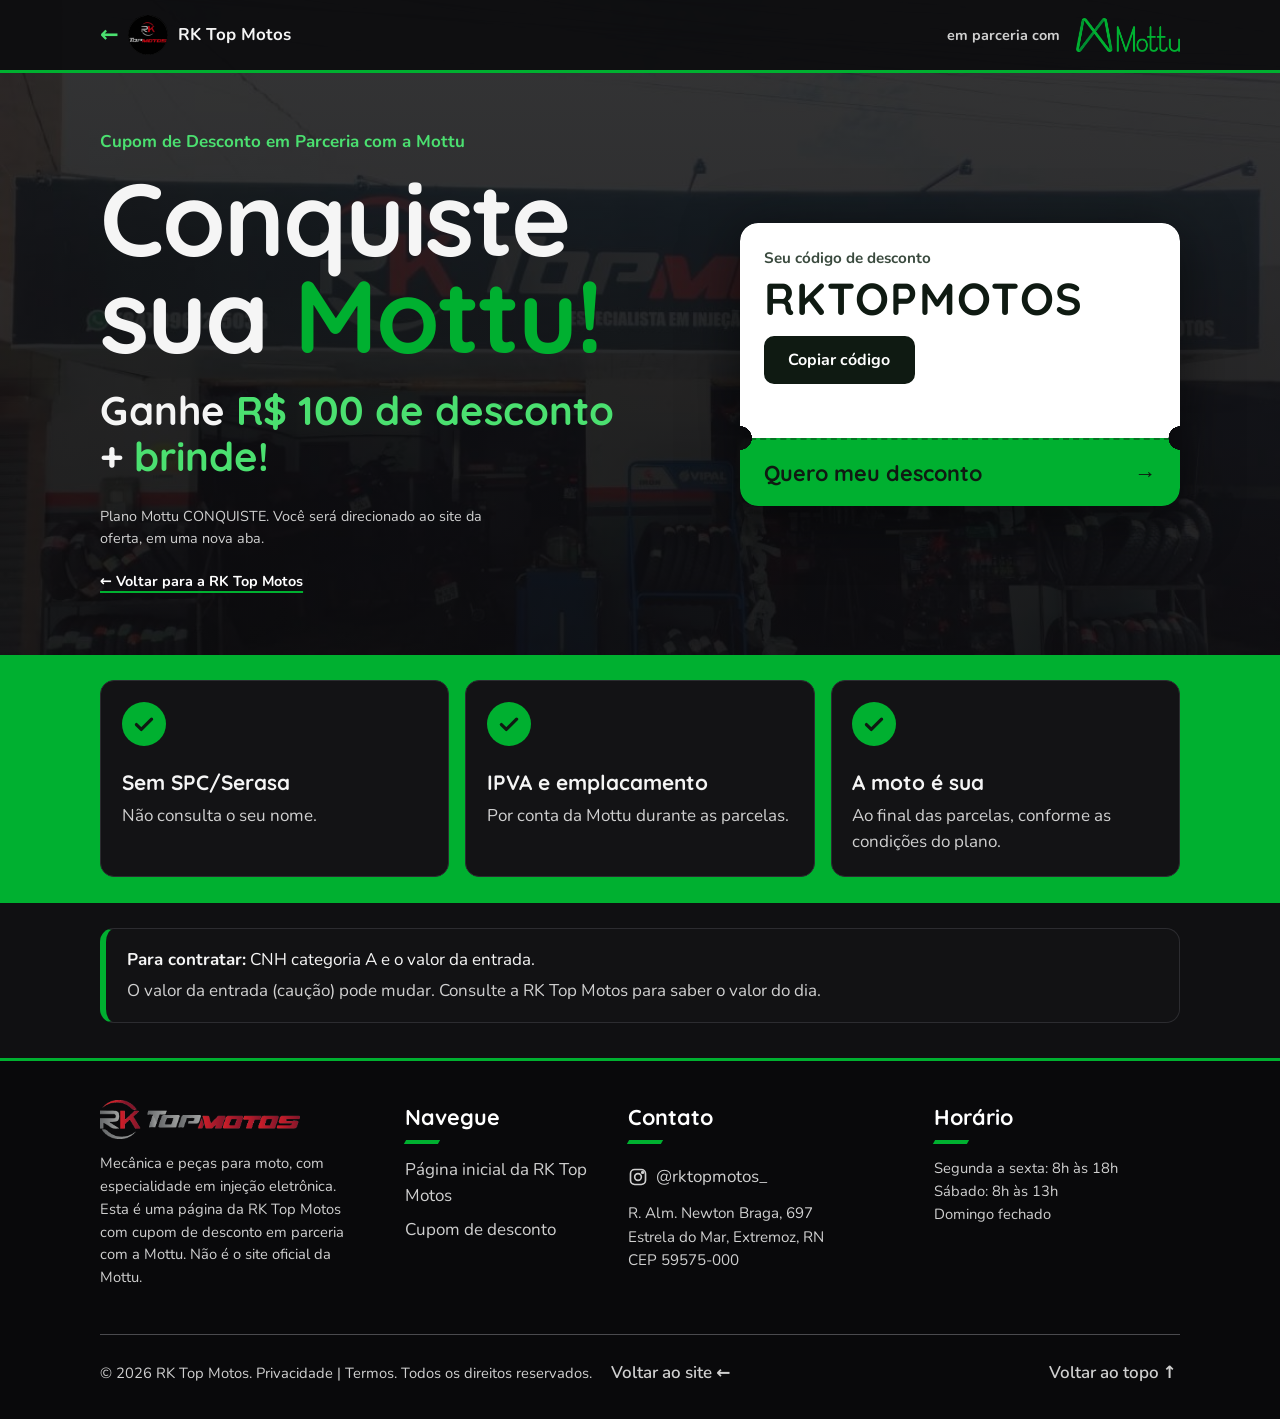
<file: mottu.html>
<!DOCTYPE html>
<html lang="pt-BR">
<head>
<meta charset="utf-8">
<meta name="color-scheme" content="dark">
<meta name="viewport" content="width=device-width, initial-scale=1, viewport-fit=cover">
<title>Cupom de Desconto em Parceria com a Mottu | RK Top Motos</title>
<link rel="canonical" href="https://rktopmotos.com.br/mottu.html">
<meta property="og:title" content="Cupom de Desconto em Parceria com a Mottu | RK Top Motos">
<meta property="og:description" content="Ganhe R$ 100 de desconto no plano Mottu CONQUISTE usando o código RKTOPMOTOS. Parceria RK Top Motos.">
<meta property="og:url" content="https://rktopmotos.com.br/mottu.html">
<meta property="og:type" content="website">
<meta property="og:image" content="https://rktopmotos.com.br/assets/logo.png">
<meta name="description" content="Plano Mottu CONQUISTE: sem consulta SPC/Serasa e com R$ 100 de desconto + brinde usando o código RKTOPMOTOS.">
<link rel="icon" href="assets/logo.png" type="image/png">
<link rel="preconnect" href="https://fonts.googleapis.com">
<link rel="preconnect" href="https://fonts.gstatic.com" crossorigin>
<link href="https://fonts.googleapis.com/css2?family=Nunito:wght@400;700&family=Quicksand:wght@700&display=swap" rel="stylesheet">
<link rel="stylesheet" href="assets/mottu.css">
<link rel="stylesheet" href="assets/footer.css">
</head>
<body class="page-mottu">
<a class="skip" href="#conteudo">Ir para o conteúdo</a>
<header>
<div class="wrap bar">
<a class="home" href="index.html" aria-label="Voltar para a página inicial da RK Top Motos"><span class="arr" aria-hidden="true">&larr;</span><img src="assets/logo.png" width="40" height="40" alt="RK Top Motos"><span class="hn">RK Top Motos</span></a>
<span class="via">em parceria com</span>
<img class="mlogo" src="assets/mottu-logo.png" width="400" height="132" alt="Mottu">
</div>
</header>
<main id="conteudo">
<section class="hero"><div class="wrap hgrid">
<div class="txt">
<p class="eyebrow">Cupom de Desconto em Parceria com a Mottu</p>
<h1>Conquiste <br>sua <span>Mottu!</span></h1>
<p class="offer">Ganhe <strong>R$ 100 de desconto</strong> <span class="nw">+ <strong>brinde!</strong></span></p>
</div>
<div class="ticket" id="oferta">
<div class="t-top">
<p class="lab">Seu código de desconto</p>
<span class="code" id="codigo" aria-label="Código promocional: RKTOPMOTOS">RKTOPMOTOS</span>
<button type="button" class="copy" id="copiar" aria-describedby="copy-msg">Copiar código</button>
<p class="copy-msg" id="copy-msg" role="status" aria-live="polite"></p>
</div>
<a class="go" href="https://mottu.go.link/rktopmotos-ig" target="_blank" rel="noopener noreferrer"><span>Quero meu desconto</span><span aria-hidden="true">&rarr;</span><span class="sr"> (abre o site da oferta em uma nova aba)</span></a>
</div>
<div class="fine">
<p>Plano Mottu CONQUISTE. Você será direcionado ao site da oferta, em uma nova aba.</p>
<a class="backlink" href="index.html">&larr; Voltar para a RK Top Motos</a>
</div>
</div></section>
<section class="band" aria-label="Vantagens do plano"><div class="wrap hl-grid">
<div class="hl"><svg viewBox="0 0 24 24" aria-hidden="true"><path d="M5 12.5l4.5 4.5L19 7.5"/></svg><h2>Sem SPC/Serasa</h2><p>Não consulta o seu nome.</p></div>
<div class="hl"><svg viewBox="0 0 24 24" aria-hidden="true"><path d="M5 12.5l4.5 4.5L19 7.5"/></svg><h2>IPVA e emplacamento</h2><p>Por conta da Mottu durante as parcelas.</p></div>
<div class="hl"><svg viewBox="0 0 24 24" aria-hidden="true"><path d="M5 12.5l4.5 4.5L19 7.5"/></svg><h2>A moto é sua</h2><p>Ao final das parcelas, conforme as condições do plano.</p></div>
</div></section>
<section class="need"><div class="wrap"><div class="need-box" role="note">
<p><strong>Para contratar:</strong> CNH categoria A e o valor da entrada.</p>
<p>O valor da entrada (caução) pode mudar. Consulte a RK Top Motos para saber o valor do dia.</p>
</div></div></section>
</main>

<footer><div class="wrap">
<div class="fgrid ft">
<div class="fbrand"><img src="assets/logo-wide.png" width="1209" height="240" alt="RK Top Motos"><p class="small">Mecânica e peças para moto, com especialidade em injeção eletrônica. Esta é uma página da RK Top Motos com cupom de desconto em parceria com a Mottu. Não é o site oficial da Mottu.</p></div>
<div><h3>Navegue</h3><ul class="plain flinks"><li><a href="index.html">Página inicial da RK Top Motos</a></li><li><a href="#oferta">Cupom de desconto</a></li></ul></div>
<div><h3>Contato</h3><ul class="plain flinks"><li><a class="ico" href="https://instagram.com/rktopmotos_" rel="noopener"><svg viewBox="0 0 24 24" fill="none" stroke="currentColor" stroke-width="2" aria-hidden="true"><rect x="3" y="3" width="18" height="18" rx="5"/><circle cx="12" cy="12" r="4"/><circle cx="17.5" cy="6.5" r="1" fill="currentColor"/></svg>@rktopmotos_</a></li></ul><address>R. Alm. Newton Braga, 697<br>Estrela do Mar, Extremoz, RN<br>CEP 59575-000</address></div>
<div><h3>Horário</h3><p class="small">Segunda a sexta: 8h às 18h<br>Sábado: 8h às 13h<br>Domingo fechado</p></div>
</div>
<div class="fbar"><p class="small">© <span id="yr">2026</span> RK Top Motos. <a href="privacidade.html">Privacidade</a> | <a href="termos.html">Termos</a>. Todos os direitos reservados.</p><a class="up" href="index.html">Voltar ao site &larr;</a><a class="up" href="#">Voltar ao topo &uarr;</a></div>
</div></footer>
<script src="assets/mottu.js"></script>
</body>
</html>
</file>
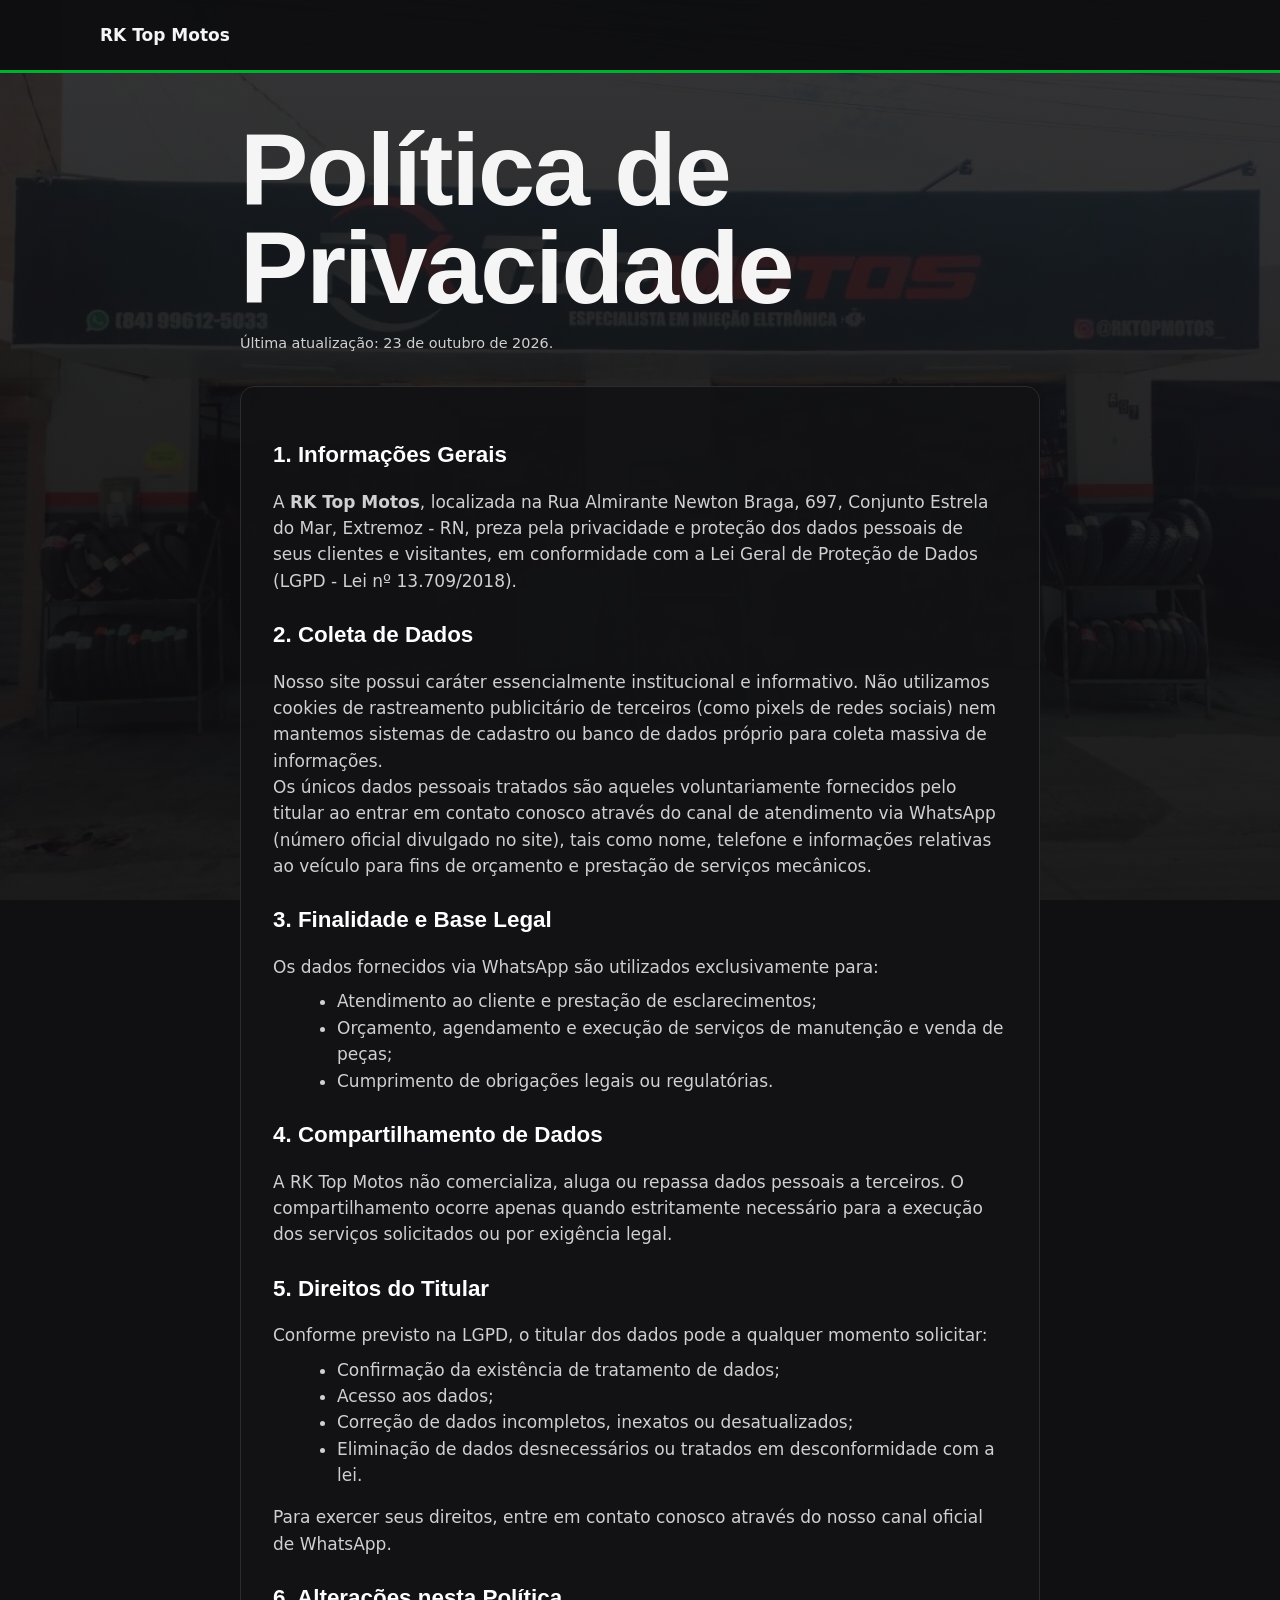
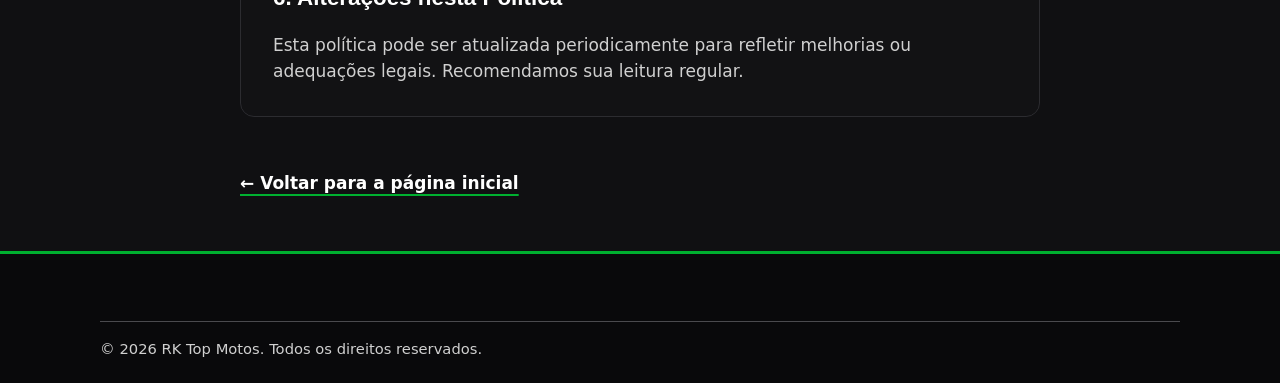
<file: privacidade.html>
<!DOCTYPE html>
<html lang="pt-BR">
<head>
<meta charset="utf-8">
<meta name="viewport" content="width=device-width, initial-scale=1, viewport-fit=cover">
<title>Política de Privacidade | RK Top Motos</title>
<meta name="description" content="Política de privacidade e tratamento de dados da oficina RK Top Motos em Extremoz, RN.">
<meta name="color-scheme" content="dark">
<link rel="stylesheet" href="assets/mottu.css">
<link rel="stylesheet" href="assets/footer.css">
</head>
<body class="page-mottu">
<header>
<div class="wrap bar">
<a class="home" href="index.html"><span class="hn">RK Top Motos</span></a>
</div>
</header>
<main id="conteudo">
<section class="hero" style="padding: 3rem 0;">
<div class="wrap" style="max-width: 800px;">
<h1>Política de Privacidade</h1>
<p class="fine" style="margin-top: 1rem; max-width: 100%;">Última atualização: 23 de outubro de 2026.</p>

<div class="panel" style="background: rgba(19,19,21,.94); border: 1px solid #2c2c30; border-radius: 14px; padding: 2rem; margin-top: 2rem; color: var(--mute);">
<h2 style="color: #fff; font-size: 1.4rem; margin-bottom: 1rem;">1. Informações Gerais</h2>
<p>A <strong>RK Top Motos</strong>, localizada na Rua Almirante Newton Braga, 697, Conjunto Estrela do Mar, Extremoz - RN, preza pela privacidade e proteção dos dados pessoais de seus clientes e visitantes, em conformidade com a Lei Geral de Proteção de Dados (LGPD - Lei nº 13.709/2018).</p>

<h2 style="color: #fff; font-size: 1.4rem; margin: 1.5rem 0 1rem;">2. Coleta de Dados</h2>
<p>Nosso site possui caráter essencialmente institucional e informativo. Não utilizamos cookies de rastreamento publicitário de terceiros (como pixels de redes sociais) nem mantemos sistemas de cadastro ou banco de dados próprio para coleta massiva de informações.</p>
<p>Os únicos dados pessoais tratados são aqueles voluntariamente fornecidos pelo titular ao entrar em contato conosco através do canal de atendimento via WhatsApp (número oficial divulgado no site), tais como nome, telefone e informações relativas ao veículo para fins de orçamento e prestação de serviços mecânicos.</p>

<h2 style="color: #fff; font-size: 1.4rem; margin: 1.5rem 0 1rem;">3. Finalidade e Base Legal</h2>
<p>Os dados fornecidos via WhatsApp são utilizados exclusivamente para:</p>
<ul style="margin: 0.5rem 0 1rem 1.5rem;">
<li>Atendimento ao cliente e prestação de esclarecimentos;</li>
<li>Orçamento, agendamento e execução de serviços de manutenção e venda de peças;</li>
<li>Cumprimento de obrigações legais ou regulatórias.</li>
</ul>

<h2 style="color: #fff; font-size: 1.4rem; margin: 1.5rem 0 1rem;">4. Compartilhamento de Dados</h2>
<p>A RK Top Motos não comercializa, aluga ou repassa dados pessoais a terceiros. O compartilhamento ocorre apenas quando estritamente necessário para a execução dos serviços solicitados ou por exigência legal.</p>

<h2 style="color: #fff; font-size: 1.4rem; margin: 1.5rem 0 1rem;">5. Direitos do Titular</h2>
<p>Conforme previsto na LGPD, o titular dos dados pode a qualquer momento solicitar:</p>
<ul style="margin: 0.5rem 0 1rem 1.5rem;">
<li>Confirmação da existência de tratamento de dados;</li>
<li>Acesso aos dados;</li>
<li>Correção de dados incompletos, inexatos ou desatualizados;</li>
<li>Eliminação de dados desnecessários ou tratados em desconformidade com a lei.</li>
</ul>
<p>Para exercer seus direitos, entre em contato conosco através do nosso canal oficial de WhatsApp.</p>

<h2 style="color: #fff; font-size: 1.4rem; margin: 1.5rem 0 1rem;">6. Alterações nesta Política</h2>
<p>Esta política pode ser atualizada periodicamente para refletir melhorias ou adequações legais. Recomendamos sua leitura regular.</p>
</div>

<p style="margin-top: 2rem;"><a class="backlink" href="index.html">&larr; Voltar para a página inicial</a></p>
</div>
</section>
</main>
<footer><div class="wrap">
<div class="fbar"><p class="small">© <span id="yr">2026</span> RK Top Motos. Todos os direitos reservados.</p></div>
</div></footer>
<script>document.getElementById('yr').textContent=new Date().getFullYear();</script>
</body>
</html>
</file>
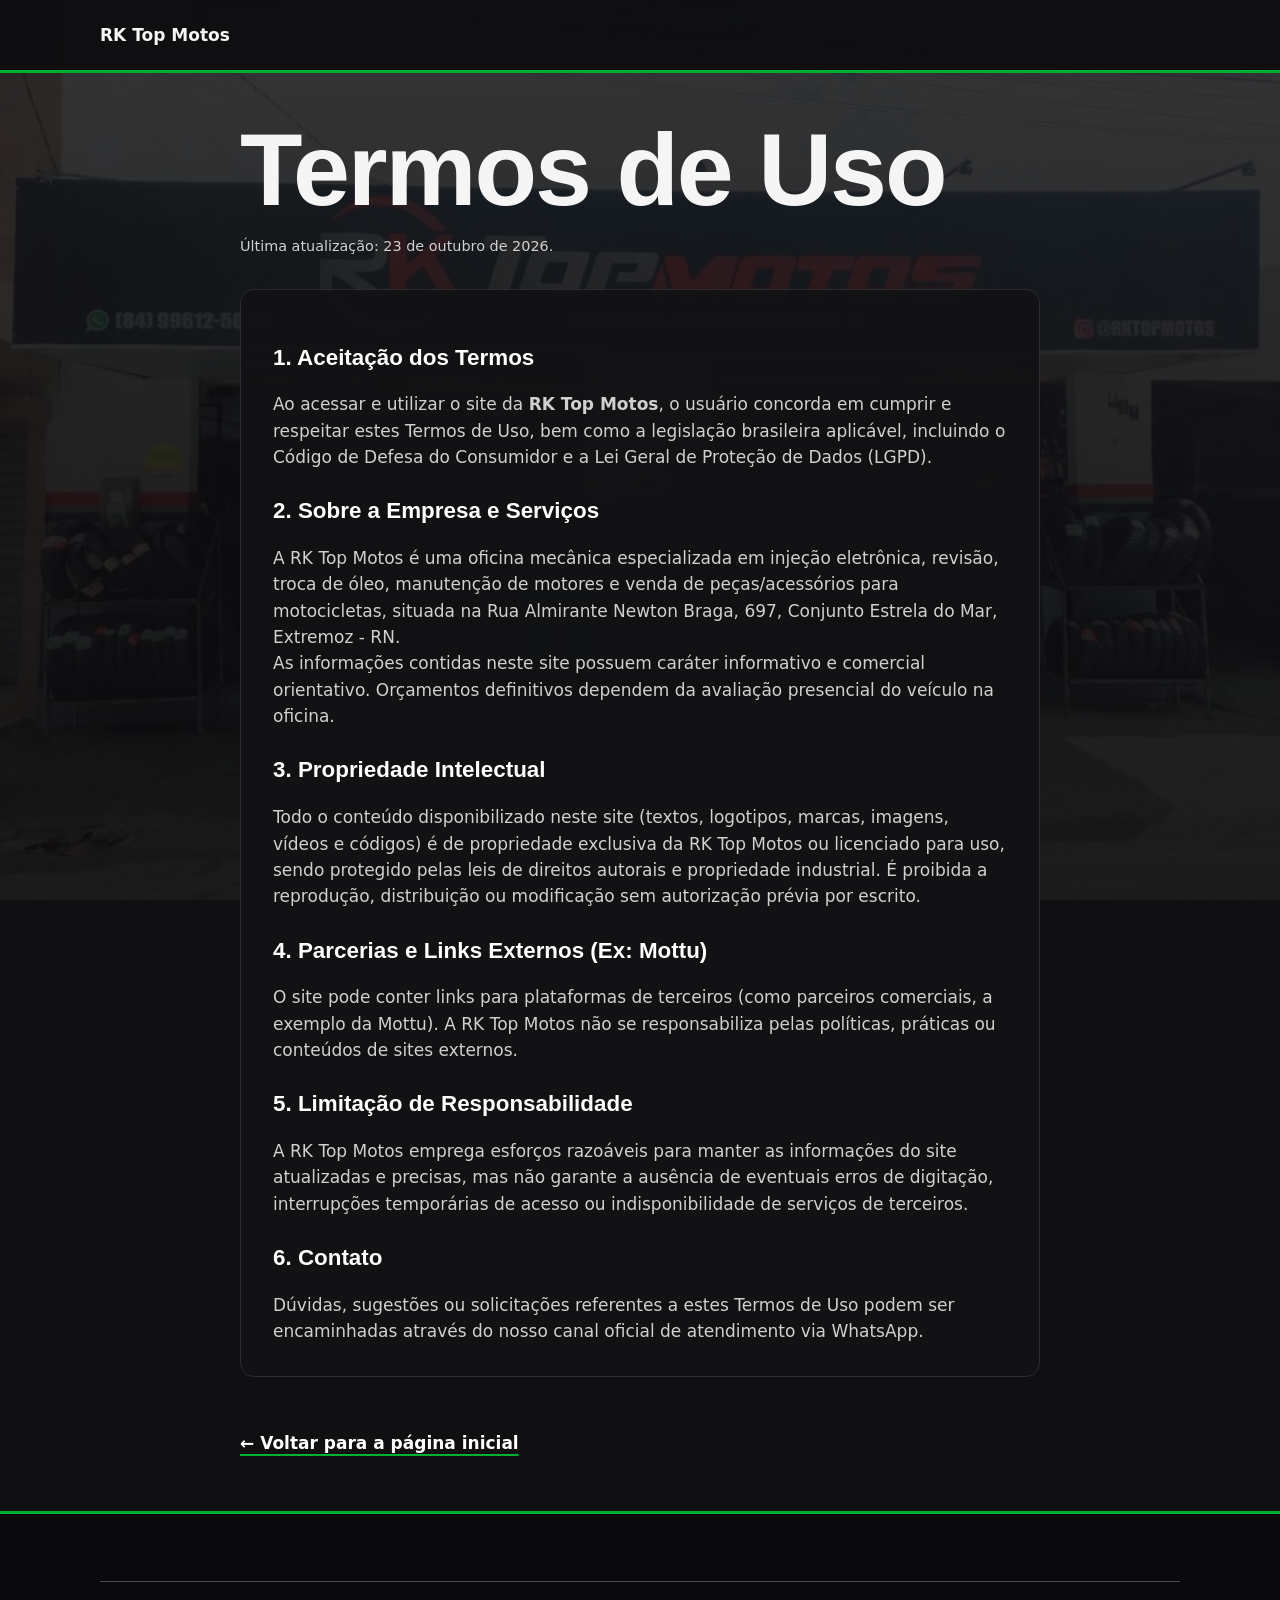
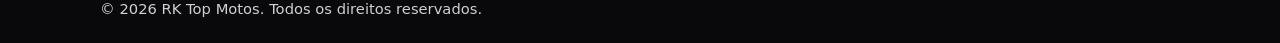
<file: termos.html>
<!DOCTYPE html>
<html lang="pt-BR">
<head>
<meta charset="utf-8">
<meta name="viewport" content="width=device-width, initial-scale=1, viewport-fit=cover">
<title>Termos de Uso | RK Top Motos</title>
<meta name="description" content="Termos e condições de uso do site da oficina RK Top Motos em Extremoz, RN.">
<meta name="color-scheme" content="dark">
<link rel="stylesheet" href="assets/mottu.css">
<link rel="stylesheet" href="assets/footer.css">
</head>
<body class="page-mottu">
<header>
<div class="wrap bar">
<a class="home" href="index.html"><span class="hn">RK Top Motos</span></a>
</div>
</header>
<main id="conteudo">
<section class="hero" style="padding: 3rem 0;">
<div class="wrap" style="max-width: 800px;">
<h1>Termos de Uso</h1>
<p class="fine" style="margin-top: 1rem; max-width: 100%;">Última atualização: 23 de outubro de 2026.</p>

<div class="panel" style="background: rgba(19,19,21,.94); border: 1px solid #2c2c30; border-radius: 14px; padding: 2rem; margin-top: 2rem; color: var(--mute);">
<h2 style="color: #fff; font-size: 1.4rem; margin-bottom: 1rem;">1. Aceitação dos Termos</h2>
<p>Ao acessar e utilizar o site da <strong>RK Top Motos</strong>, o usuário concorda em cumprir e respeitar estes Termos de Uso, bem como a legislação brasileira aplicável, incluindo o Código de Defesa do Consumidor e a Lei Geral de Proteção de Dados (LGPD).</p>

<h2 style="color: #fff; font-size: 1.4rem; margin: 1.5rem 0 1rem;">2. Sobre a Empresa e Serviços</h2>
<p>A RK Top Motos é uma oficina mecânica especializada em injeção eletrônica, revisão, troca de óleo, manutenção de motores e venda de peças/acessórios para motocicletas, situada na Rua Almirante Newton Braga, 697, Conjunto Estrela do Mar, Extremoz - RN.</p>
<p>As informações contidas neste site possuem caráter informativo e comercial orientativo. Orçamentos definitivos dependem da avaliação presencial do veículo na oficina.</p>

<h2 style="color: #fff; font-size: 1.4rem; margin: 1.5rem 0 1rem;">3. Propriedade Intelectual</h2>
<p>Todo o conteúdo disponibilizado neste site (textos, logotipos, marcas, imagens, vídeos e códigos) é de propriedade exclusiva da RK Top Motos ou licenciado para uso, sendo protegido pelas leis de direitos autorais e propriedade industrial. É proibida a reprodução, distribuição ou modificação sem autorização prévia por escrito.</p>

<h2 style="color: #fff; font-size: 1.4rem; margin: 1.5rem 0 1rem;">4. Parcerias e Links Externos (Ex: Mottu)</h2>
<p>O site pode conter links para plataformas de terceiros (como parceiros comerciais, a exemplo da Mottu). A RK Top Motos não se responsabiliza pelas políticas, práticas ou conteúdos de sites externos.</p>

<h2 style="color: #fff; font-size: 1.4rem; margin: 1.5rem 0 1rem;">5. Limitação de Responsabilidade</h2>
<p>A RK Top Motos emprega esforços razoáveis para manter as informações do site atualizadas e precisas, mas não garante a ausência de eventuais erros de digitação, interrupções temporárias de acesso ou indisponibilidade de serviços de terceiros.</p>

<h2 style="color: #fff; font-size: 1.4rem; margin: 1.5rem 0 1rem;">6. Contato</h2>
<p>Dúvidas, sugestões ou solicitações referentes a estes Termos de Uso podem ser encaminhadas através do nosso canal oficial de atendimento via WhatsApp.</p>
</div>

<p style="margin-top: 2rem;"><a class="backlink" href="index.html">&larr; Voltar para a página inicial</a></p>
</div>
</section>
</main>
<footer><div class="wrap">
<div class="fbar"><p class="small">© <span id="yr">2026</span> RK Top Motos. Todos os direitos reservados.</p></div>
</div></footer>
<script>document.getElementById('yr').textContent=new Date().getFullYear();</script>
</body>
</html>
</file>
<file: assets/mottu.css>
:root{--g:#00B030;--gd:#008C30;--gl:#4BE070;--ink:#F5F5F5;--dk:#0F1A12;--line:#4a4a4e;
--red:var(--g);--red-hi:var(--gl);--mute:#D0D0D0;color-scheme:dark;box-sizing:border-box;padding-top:env(safe-area-inset-top,0px);padding-bottom:env(safe-area-inset-bottom,0px)}
*,*::before,*::after{box-sizing:inherit}
html{scroll-behavior:smooth}
body{margin:0;background:#101012;color:var(--ink);font:400 1.0625rem/1.55 Nunito,system-ui,-apple-system,"Segoe UI",Arial,sans-serif}
body::before{content:"";position:fixed;inset:0;z-index:-1;background:linear-gradient(rgba(10,10,12,.82),rgba(10,10,12,.92)),url(bg.jpg) center/cover}
h1,h2,h3{font-family:Quicksand,Nunito,sans-serif}
p{margin:0}
a{color:inherit}
:focus-visible{outline:3px solid #fff;outline-offset:3px;border-radius:6px}
.skip{position:absolute;left:12px;top:-100px;background:#fff;color:#111;padding:.6em 1em;z-index:20;border-radius:8px}
.skip:focus{top:calc(12px + env(safe-area-inset-top,0px))}
.sr{position:absolute;width:1px;height:1px;overflow:hidden;clip:rect(0 0 0 0)}
.wrap{width:min(1080px,100% - 2rem);margin-inline:auto}
header{position:sticky;top:env(safe-area-inset-top,0px);z-index:10;background:rgba(14,14,16,.96);border-bottom:3px solid var(--g)}
.bar{display:flex;align-items:center;gap:1rem;padding:.7rem 0}
.home{display:flex;align-items:center;gap:.6rem;margin-right:auto;text-decoration:none;min-height:48px;font-weight:700}
.home img{border-radius:50%}
.home .arr{color:var(--gl);font-size:1.4rem}
.home:hover .hn{text-decoration:underline;text-decoration-color:var(--g);text-decoration-thickness:3px;text-underline-offset:6px}
.via{font-size:.9rem;color:var(--mute);font-weight:700}
.mlogo{height:34px;width:auto;display:block}
.hero{display:flex;align-items:center;padding:clamp(2rem,6vw,3.5rem) 0}
.hgrid{display:grid;gap:2rem;width:min(1080px,100% - 2rem);margin-inline:auto}
.hgrid>*{min-width:0}
.eyebrow{font-weight:700;color:var(--gl);margin-bottom:.9rem}
h1{margin:0;font-weight:700;font-size:clamp(2.8rem,13vw,6.4rem);line-height:.95;letter-spacing:-.02em}
h1 span{color:var(--g)}
.offer{margin-top:1.4rem;font:700 clamp(1.5rem,5.6vw,2.5rem)/1.15 Quicksand,Nunito,sans-serif;max-width:15em}
.nw{white-space:nowrap}
.offer strong{color:var(--gl);font-weight:700}
.ticket{width:100%;max-width:440px;color:var(--dk);filter:drop-shadow(0 12px 28px rgba(0,0,0,.55))}
.t-top{background:#fff;padding:1.5rem 1.5rem 1.3rem;border-radius:18px 18px 0 0;-webkit-mask:radial-gradient(12px at 0 100%,#0000 98%,#000) left/51% 100% no-repeat,radial-gradient(12px at 100% 100%,#0000 98%,#000) right/51% 100% no-repeat;mask:radial-gradient(12px at 0 100%,#0000 98%,#000) left/51% 100% no-repeat,radial-gradient(12px at 100% 100%,#0000 98%,#000) right/51% 100% no-repeat}
.lab{font-weight:700;font-size:.95rem;color:#3a4a3e}
.code{display:block;margin:.35rem 0 1rem;font:700 clamp(1.7rem,8vw,2.8rem)/1 Quicksand,Nunito,sans-serif;letter-spacing:.03em;user-select:all}
.copy{font:700 1rem Nunito,sans-serif;min-height:48px;padding:.6rem 1.4rem;border-radius:10px;border:2px solid var(--dk);background:var(--dk);color:#fff;cursor:pointer;transition:background-color .2s}
.copy:hover{background:#24402d}
.copy:active{background:#000}
.copy.pop{animation:pop .25s ease-out}
@keyframes pop{50%{transform:scale(1.05)}}
.copy-msg{min-height:1.5em;margin-top:.6rem;font-weight:700;font-size:.95rem}
.copy-msg.ok{color:#006B27}.copy-msg.err{color:#B00020}
.go{display:flex;align-items:center;justify-content:space-between;gap:1rem;min-height:68px;padding:1rem 1.5rem;background:var(--g);color:var(--dk);text-decoration:none;font:700 1.35rem Quicksand,Nunito,sans-serif;border-radius:0 0 18px 18px;border-top:2px dashed rgba(15,26,18,.4);-webkit-mask:radial-gradient(12px at 0 0,#0000 98%,#000) left/51% 100% no-repeat,radial-gradient(12px at 100% 0,#0000 98%,#000) right/51% 100% no-repeat;mask:radial-gradient(12px at 0 0,#0000 98%,#000) left/51% 100% no-repeat,radial-gradient(12px at 100% 0,#0000 98%,#000) right/51% 100% no-repeat;transition:background-color .2s}
.go:hover{background:#00C735}
.go:focus-visible{outline-offset:-6px;outline-color:var(--dk)}
.fine{max-width:46ch;font-size:.9rem;color:var(--mute)}
.backlink{display:inline-block;margin-top:.9rem;font-weight:700;color:#fff;padding:.4rem 0;text-underline-offset:5px;text-decoration-color:var(--g);text-decoration-thickness:2px}
@media(min-width:900px){.hgrid{grid-template-columns:1.3fr 1fr;grid-template-areas:"txt tick" "fine tick";column-gap:4rem;row-gap:1.6rem}.txt{grid-area:txt;align-self:end}.ticket{grid-area:tick;justify-self:end;align-self:center}.fine{grid-area:fine;align-self:start}}
footer{background:rgba(10,10,12,.96);color:#fff;border-top:3px solid var(--g);padding:2.2rem 0 1.4rem}
footer a{color:var(--mute)}
footer .small{color:var(--mute);margin:0;font-size:.92rem}
.fgrid{display:grid;grid-template-columns:repeat(auto-fit,minmax(200px,1fr));gap:1.6rem}
.fgrid h3{font-size:1.2rem;color:#fff;margin:0 0 .5rem}
@media(min-width:960px){.ft{grid-template-columns:1.6fr 1fr 1fr 1fr}}
.fbar .up+.up{margin-left:auto}
@media(max-width:640px){.via{display:none}.mlogo{height:28px}.hn{font-size:.95rem}}
.band{background:var(--g);padding:1.6rem 0}
.hl-grid{display:grid;grid-template-columns:repeat(auto-fit,minmax(240px,1fr));gap:1rem}
.hl{background:#131315;border:1px solid #2c2c30;border-radius:14px;padding:1.3rem}
.hl svg{width:44px;height:44px;padding:9px;border-radius:50%;background:var(--g);fill:none;stroke:var(--dk);stroke-width:3;stroke-linecap:round;stroke-linejoin:round;margin-bottom:.7rem}
.hl h2{margin:0 0 .3rem;font-size:1.3rem;font-weight:700}
.hl p{color:var(--mute)}
.need{padding:1.6rem 0 2.2rem}
.need-box{background:rgba(19,19,21,.94);border:1px solid #2c2c30;border-left:6px solid var(--g);border-radius:14px;padding:1.1rem 1.3rem}
.need-box p+p{margin-top:.3rem;color:var(--mute)}
@media(prefers-reduced-motion:reduce){html{scroll-behavior:auto}*{transition:none!important;animation:none!important}}
</file>
<file: assets/footer.css>
/* Rodapé compartilhado — index.html e mottu.html */
footer{padding:2.4rem 0 1.4rem}
footer a{text-decoration:none}
footer a:hover{color:#fff;text-decoration:underline;text-decoration-color:var(--red-hi);text-decoration-thickness:2px;text-underline-offset:5px}
.plain{margin:0;padding:0;list-style:none}
.ft{grid-template-columns:repeat(auto-fit,minmax(190px,1fr));gap:2rem 2.4rem}
@media(min-width:960px){.ft{grid-template-columns:1.3fr .9fr 1.3fr 1.2fr}}
.ft h3{font-size:1.35rem;color:#fff}
.ft h3::after{content:"";display:block;width:34px;height:4px;margin:.45rem 0 .8rem;background:var(--red);transform:skewX(-30deg)}
.fbrand img{display:block;width:200px;max-width:100%;height:auto;margin-bottom:.8rem}
.fbrand .small{margin-bottom:1rem;max-width:34ch}
.ft .flinks li{border:0;padding:0}
.flinks a,.ico{display:inline-flex;align-items:center;gap:.5rem;min-height:40px}
.ico svg{width:20px;height:20px;flex:none}
.ft address{font-style:normal;margin:.3rem 0 0;color:var(--mute);font-size:.95rem}
.fpay{margin-top:2rem;padding-top:1.6rem;border-top:1px solid var(--line)}
.fpay h3{font-size:1.35rem;color:#fff}
.pgroups{display:flex;flex-wrap:wrap;gap:1.2rem 2.6rem;margin-top:.9rem}
.pl{display:block;margin-bottom:.5rem;color:var(--mute);font-size:.92rem}
.chips{display:flex;flex-wrap:wrap;gap:.6rem;margin:0;padding:0;list-style:none}
.chips li{display:flex;align-items:center;justify-content:center;gap:.45rem;min-width:76px;height:48px;padding:0 .9rem;border-radius:6px;background:#F5F5F5;color:#1a1a1c;font-weight:600;font-size:.95rem}
.chips img{display:block;height:auto}
.chips svg{width:26px;height:26px;flex:none}
.fbar{display:flex;flex-wrap:wrap;align-items:center;justify-content:space-between;gap:.4rem 1rem;margin-top:1.8rem;padding-top:1rem;border-top:1px solid var(--line)}
.fbar .up{font-weight:600;padding:.6rem .2rem}
.fbrand .btn{white-space:nowrap;padding-inline:1rem}
</file>
